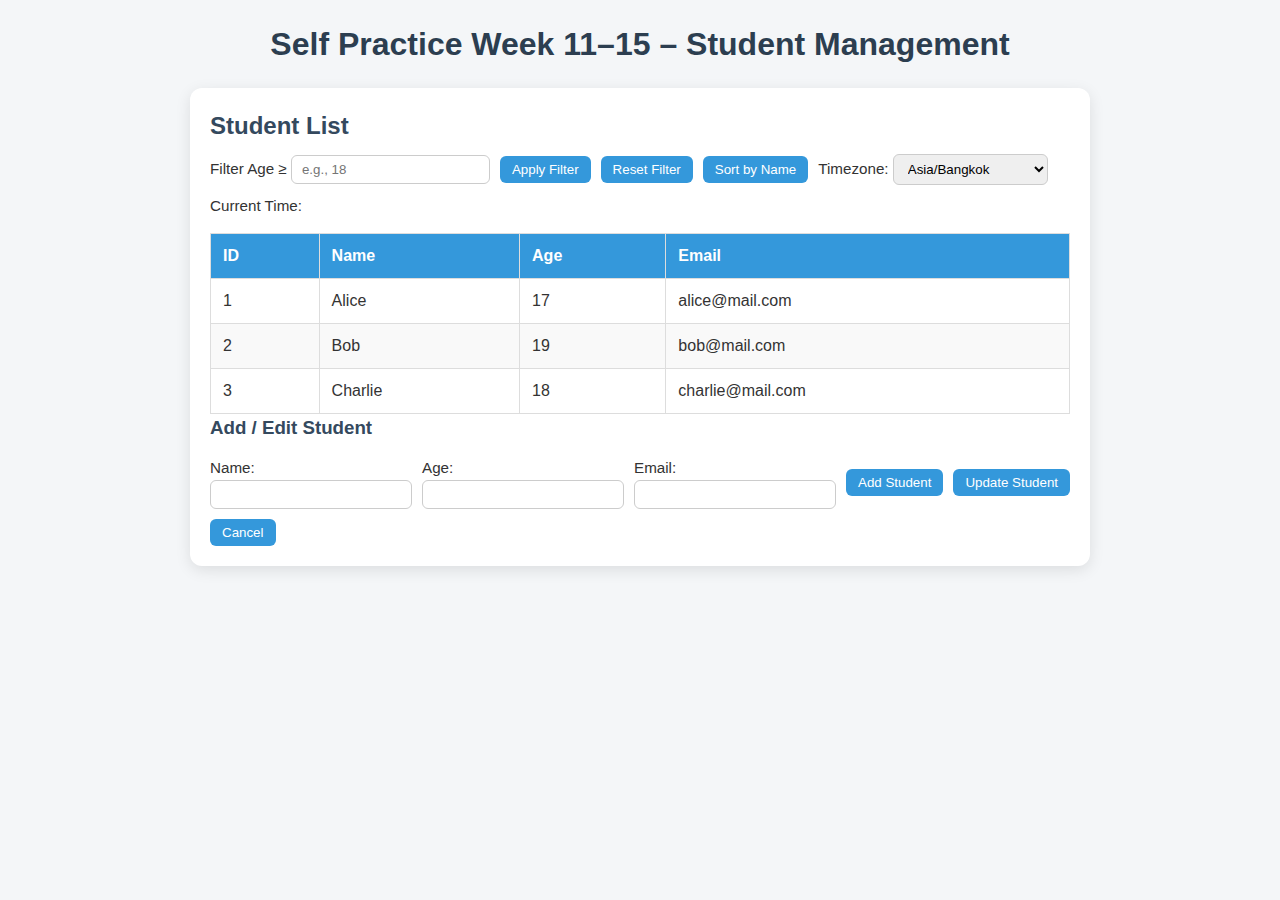
<file: week11-15/week11/index.html>
<!DOCTYPE html>
<html lang="en">
<head>
  <meta charset="UTF-8">
  <title>Self Practice W11-15 – Student Management</title>
  <link rel="stylesheet" href="style.css">
</head>
<body>
  <h1>Self Practice Week 11–15 – Student Management</h1>

  <section id="week11-15">
    <h2>Student List</h2>

    <div class="controls">
      <label>Filter Age ≥ 
        <input type="number" id="ageFilter" min="0" placeholder="e.g., 18">
      </label>
      <button id="filterBtn">Apply Filter</button>
      <button id="resetFilter">Reset Filter</button>
      <button id="sortBtn">Sort by Name</button>
      <label>Timezone:
        <select id="tzSelect">
          <option value="Asia/Bangkok">Asia/Bangkok</option>
          <option value="Europe/London">Europe/London</option>
          <option value="America/New_York">America/New_York</option>
        </select>
      </label>
      <span>Current Time: <span id="currentTime"></span></span>
    </div>

    <table>
      <thead>
        <tr><th>ID</th><th>Name</th><th>Age</th><th>Email</th></tr>
      </thead>
      <tbody id="studentBody"></tbody>
    </table>

    <h3>Add / Edit Student</h3>
    <form id="studentForm">
      <input type="hidden" id="studentId">
      <label>Name: <input type="text" id="studentName" required></label>
      <label>Age: <input type="number" id="studentAge" required></label>
      <label>Email: <input type="email" id="studentEmail" required></label>
      <button type="submit" id="addBtn">Add Student</button>
      <button type="button" id="updateBtn">Update Student</button>
      <button type="button" id="cancelEdit">Cancel</button>
    </form>

    <dialog id="confirmDialog">
      <p id="confirmText"></p>
      <button id="confirmYes">Yes</button>
      <button id="confirmNo">No</button>
    </dialog>
  </section>

  <script defer src="app.js"></script>
</body>
</html>
</file>
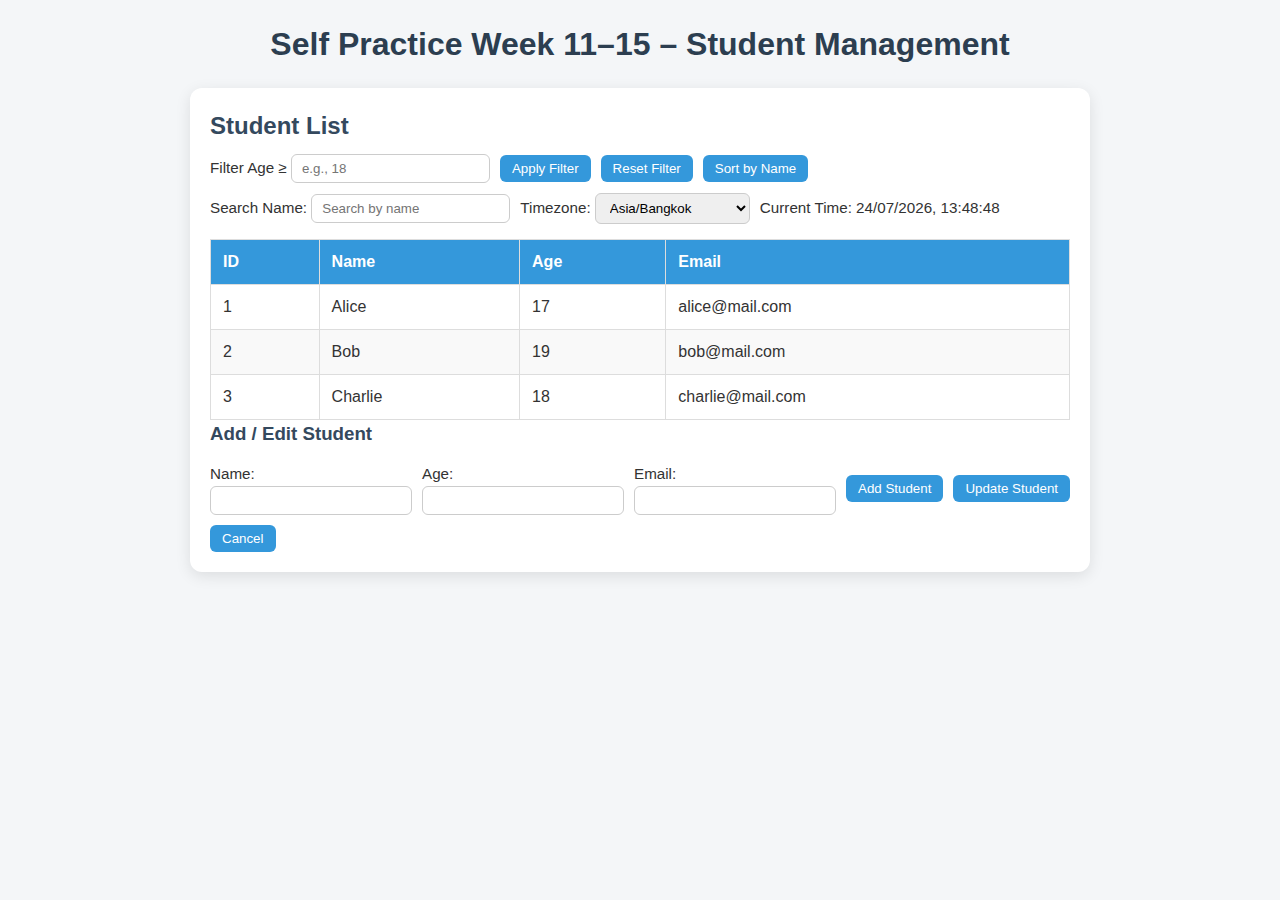
<file: week11-15/week12/index.html>
<!DOCTYPE html>
<html lang="en">
<head>
  <meta charset="UTF-8">
  <title>Self Practice W11-15 – Student Management</title>
  <link rel="stylesheet" href="style.css">
</head>
<body>
  <h1>Self Practice Week 11–15 – Student Management</h1>

  <section id="week11-15">
    <h2>Student List</h2>

    <div class="controls">
      <label>Filter Age ≥ 
        <input type="number" id="ageFilter" min="0" placeholder="e.g., 18">
      </label>
      <button id="filterBtn">Apply Filter</button>
      <button id="resetFilter">Reset Filter</button>
      <button id="sortBtn">Sort by Name</button>

      <label>Search Name: 
        <input type="text" id="filterInput" placeholder="Search by name">
      </label>

      <label>Timezone:
        <select id="tzSelect">
          <option value="Asia/Bangkok">Asia/Bangkok</option>
          <option value="Europe/London">Europe/London</option>
          <option value="America/New_York">America/New_York</option>
        </select>
      </label>
      <span>Current Time: <span id="currentTime"></span></span>
    </div>

    <table>
      <thead>
        <tr><th>ID</th><th>Name</th><th>Age</th><th>Email</th></tr>
      </thead>
      <tbody id="studentBody"></tbody>
    </table>

    <h3>Add / Edit Student</h3>
    <form id="studentForm">
      <input type="hidden" id="studentId">
      <label>Name: <input type="text" id="studentName" required></label>
      <label>Age: <input type="number" id="studentAge" required></label>
      <label>Email: <input type="email" id="studentEmail" required></label>
      <button type="button" id="addBtn">Add Student</button>
      <button type="button" id="updateBtn">Update Student</button>
      <button type="button" id="cancelEdit">Cancel</button>
    </form>
  </section>

  <script defer src="app.js"></script>
</body>
</html>
</file>
<file: week11-15/week11/style.css>
/* Reset & base */
* {
  box-sizing: border-box;
  margin: 0;
  padding: 0;
}

body {
  font-family: 'Segoe UI', Tahoma, Geneva, Verdana, sans-serif;
  background-color: #f4f6f8;
  color: #333;
  line-height: 1.5;
  padding: 20px;
}

h1 {
  text-align: center;
  margin-bottom: 20px;
  color: #2c3e50;
}

h2, h3 {
  color: #34495e;
  margin-bottom: 10px;
}

/* Container */
section {
  background-color: #fff;
  padding: 20px;
  border-radius: 12px;
  box-shadow: 0 4px 15px rgba(0,0,0,0.1);
  max-width: 900px;
  margin: 0 auto 40px;
}

/* Controls */
.controls {
  display: flex;
  flex-wrap: wrap;
  gap: 10px;
  margin-bottom: 15px;
  align-items: center;
}

.controls label, .controls span {
  font-size: 0.95rem;
}

input[type="text"],
input[type="number"],
input[type="email"],
select {
  padding: 6px 10px;
  border-radius: 6px;
  border: 1px solid #ccc;
  transition: border 0.2s;
}

input:focus, select:focus {
  border-color: #3498db;
  outline: none;
}

button {
  padding: 6px 12px;
  border-radius: 6px;
  border: none;
  background-color: #3498db;
  color: #fff;
  cursor: pointer;
  transition: background-color 0.2s;
}

button:hover:not(:disabled) {
  background-color: #2980b9;
}

button:disabled {
  background-color: #bdc3c7;
  cursor: not-allowed;
}

/* Table */
table {
  width: 100%;
  border-collapse: collapse;
  margin-top: 10px;
}

th, td {
  padding: 10px 12px;
  border: 1px solid #ddd;
  text-align: left;
}

th {
  background-color: #3498db;
  color: #fff;
}

tr:nth-child(even) {
  background-color: #f9f9f9;
}

tr:hover {
  background-color: #ecf0f1;
}

tr.highlight {
  background-color: #2ecc71 !important;
  color: #fff;
}

/* Form */
form {
  display: flex;
  flex-wrap: wrap;
  gap: 10px;
  margin-top: 15px;
  align-items: center;
}

form label {
  display: flex;
  flex-direction: column;
  font-size: 0.95rem;
  flex: 1 1 150px;
}

/* Dialog */
dialog {
  border: none;
  border-radius: 12px;
  padding: 20px;
  box-shadow: 0 8px 25px rgba(0,0,0,0.2);
  width: 320px;
  max-width: 90%;
}

dialog p {
  margin-bottom: 15px;
  font-size: 0.95rem;
}

dialog button {
  background-color: #e74c3c;
  margin-right: 8px;
}

dialog button:hover {
  background-color: #c0392b;
}

/* Responsive */
@media (max-width: 600px) {
  .controls {
    flex-direction: column;
    align-items: flex-start;
  }

  form {
    flex-direction: column;
  }

  table th, table td {
    font-size: 0.85rem;
  }
}
</file>
<file: week11-15/week12/style.css>
/* Reset & base */
* {
  box-sizing: border-box;
  margin: 0;
  padding: 0;
}

body {
  font-family: 'Segoe UI', Tahoma, Geneva, Verdana, sans-serif;
  background-color: #f4f6f8;
  color: #333;
  line-height: 1.5;
  padding: 20px;
}

h1 {
  text-align: center;
  margin-bottom: 20px;
  color: #2c3e50;
}

h2, h3 {
  color: #34495e;
  margin-bottom: 10px;
}

/* Container */
section {
  background-color: #fff;
  padding: 20px;
  border-radius: 12px;
  box-shadow: 0 4px 15px rgba(0,0,0,0.1);
  max-width: 900px;
  margin: 0 auto 40px;
}

/* Controls */
.controls {
  display: flex;
  flex-wrap: wrap;
  gap: 10px;
  margin-bottom: 15px;
  align-items: center;
}

.controls label, .controls span {
  font-size: 0.95rem;
}

input[type="text"],
input[type="number"],
input[type="email"],
select {
  padding: 6px 10px;
  border-radius: 6px;
  border: 1px solid #ccc;
  transition: border 0.2s;
}

input:focus, select:focus {
  border-color: #3498db;
  outline: none;
}

button {
  padding: 6px 12px;
  border-radius: 6px;
  border: none;
  background-color: #3498db;
  color: #fff;
  cursor: pointer;
  transition: background-color 0.2s;
}

button:hover:not(:disabled) {
  background-color: #2980b9;
}

button:disabled {
  background-color: #bdc3c7;
  cursor: not-allowed;
}

/* Table */
table {
  width: 100%;
  border-collapse: collapse;
  margin-top: 10px;
}

th, td {
  padding: 10px 12px;
  border: 1px solid #ddd;
  text-align: left;
}

th {
  background-color: #3498db;
  color: #fff;
}

tr:nth-child(even) {
  background-color: #f9f9f9;
}

tr:hover {
  background-color: #ecf0f1;
}

tr.highlight {
  background-color: #2ecc71 !important;
  color: #fff;
}

/* Form */
form {
  display: flex;
  flex-wrap: wrap;
  gap: 10px;
  margin-top: 15px;
  align-items: center;
}

form label {
  display: flex;
  flex-direction: column;
  font-size: 0.95rem;
  flex: 1 1 150px;
}

/* Dialog */
dialog {
  border: none;
  border-radius: 12px;
  padding: 20px;
  box-shadow: 0 8px 25px rgba(0,0,0,0.2);
  width: 320px;
  max-width: 90%;
}

dialog p {
  margin-bottom: 15px;
  font-size: 0.95rem;
}

dialog button {
  background-color: #e74c3c;
  margin-right: 8px;
}

dialog button:hover {
  background-color: #c0392b;
}

/* Responsive */
@media (max-width: 600px) {
  .controls {
    flex-direction: column;
    align-items: flex-start;
  }

  form {
    flex-direction: column;
  }

  table th, table td {
    font-size: 0.85rem;
  }
}
</file>
